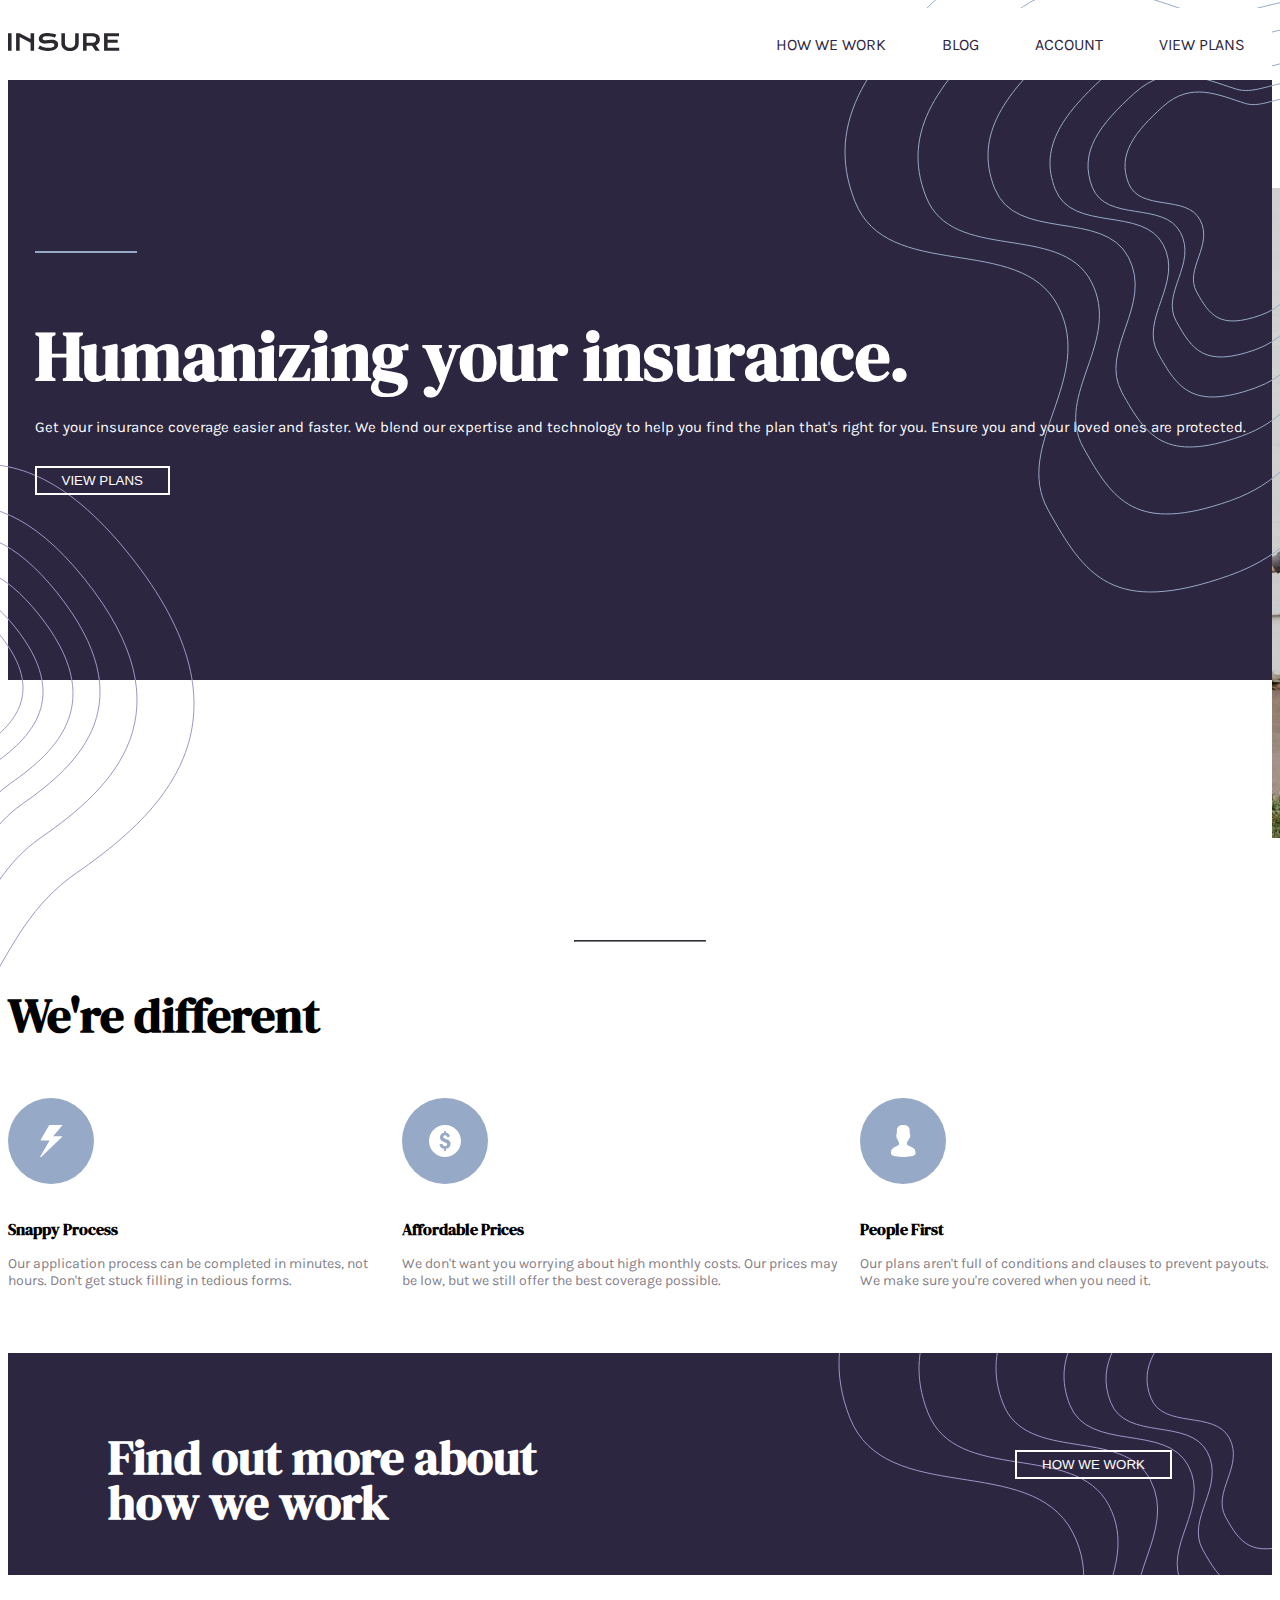
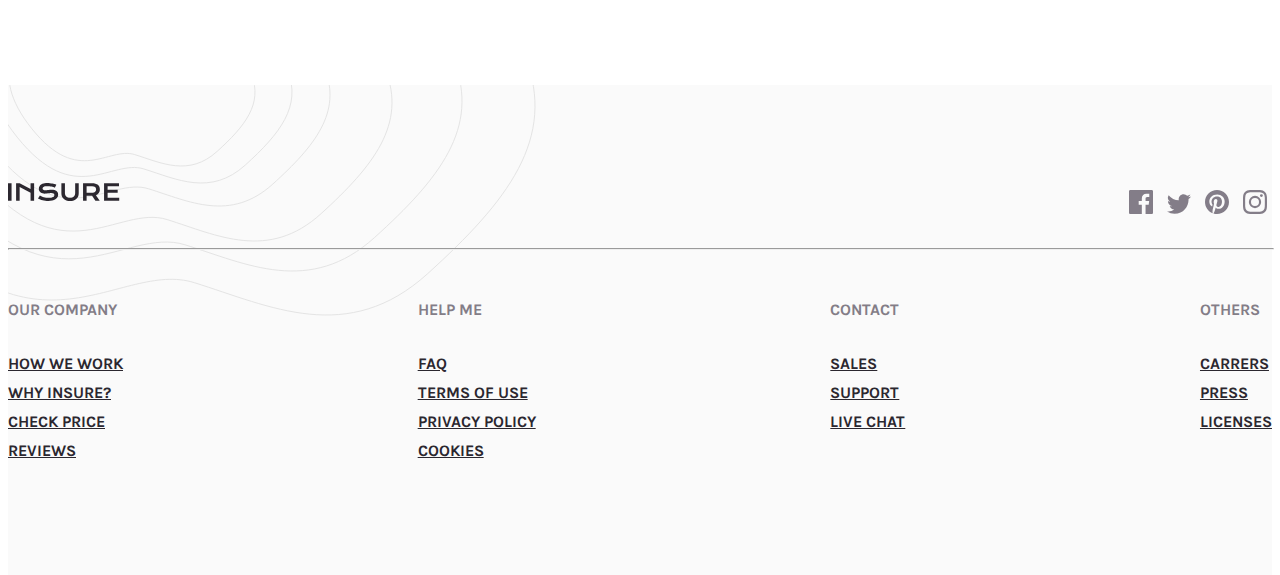
<file: Insure landing page/index.html>
<!DOCTYPE html>
<html>
<head>
    <meta charset='utf-8'>
    <meta http-equiv='X-UA-Compatible' content='IE=edge'>
    <link rel="shortcut icon" href="assets/favicon-32x32.png" />
    <title>Insure landing page</title>
    <meta name='viewport' content='width=device-width, initial-scale=1'>
    <link rel='stylesheet' type='text/css' media='screen' href='style.css'>
    
    <link rel="stylesheet" href="https://stackpath.bootstrapcdn.com/bootstrap/4.5.0/css/bootstrap.min.css" integrity="sha384-9aIt2nRpC12Uk9gS9baDl411NQApFmC26EwAOH8WgZl5MYYxFfc+NcPb1dKGj7Sk" crossorigin="anonymous">
    <script src="https://stackpath.bootstrapcdn.com/bootstrap/4.5.0/js/bootstrap.min.js" integrity="sha384-OgVRvuATP1z7JjHLkuOU7Xw704+h835Lr+6QL9UvYjZE3Ipu6Tp75j7Bh/kR0JKI" crossorigin="anonymous"></script>
    
    <link rel="stylesheet" href="https://pro.fontawesome.com/releases/v5.13.0/css/all.css">
    <link href="https://fonts.googleapis.com/css2?family=Karla:wght@400;700&display=swap" rel="stylesheet"> 
    <link href="https://fonts.googleapis.com/css2?family=DM+Serif+Display&display=swap" rel="stylesheet"> 
</head>
<body id="content">
    <div>
        <header>
            <div class="menu content" id="menu">
                <a><img src="assets/logo.svg"></a>
                <nav class="menu-desktop" id="menu-desktop">
                    <ul class="menu-desktop-options">
                        <li>
                            <a href="#">How we work</a>
                        </li>
                        <li>
                            <a href="#">Blog</a>
                        </li>
                        <li>
                            <a href="#">Account</a>
                        </li>
                        <li>
                            <a href="#">View plans</a>
                        </li>
                    </ul>
                </nav>
                <div class="menu-mobile-buttons" id="menu-mobile-buttons">
                    <button class="open-menu-mobile" id="open-menu-mobile" onclick="openMenuMobile()"><i class="fas fa-bars"></i></button>
                    <button class="close-menu-mobile" id="close-menu-mobile" onclick="closeMenuMobile()"><i class="fas fa-times"></i></button>
                </div>
            </div>
            <nav class="menu-mobile" id="menu-mobile">
                <ul class="menu-mobile-options" id="menu-mobile-options">
                    <li>
                        <a href="#">How we work</a>
                    </li>
                    <li>
                        <a href="#">Blog</a>
                    </li>
                    <li>
                        <a href="#">Account</a>
                    </li>
                    <li>
                        <a href="#">View plans</a>
                    </li>
                </ul>
            </nav>
        </header>
        <div class="banner">
            <div id="banner-content" class="banner-content content">
                <div class="banner-text col-lg-6">
                    <hr>
                    <h1>Humanizing your insurance.</h1>
                    <p>Get your insurance coverage easier and faster. We blend our expertise and technology to help you find
                        the plan that's right for you. Ensure you and your loved ones are protected.
                    </p>
                    <button>View plans</button>
                </div>
                <div class="banner-img col-lg-6">
                    <img src="assets/image-intro-desktop.jpg" id="image-desktop" class="image-desktop">
                    <img src="assets/image-intro-mobile.jpg" id="image-mobile" class="image-mobile">
                </div>
            </div>
            <div class="banner-bg-image-desk"></div>
            <div class="banner-bg-image"></div>
        </div>
        
        <main class="main-block container">
            <hr>   
            <h1>We're different</h1>
            <div class="main-text">
                <div class="cards col-lg-4">
                    <img src="assets/icon-snappy-process.svg">
                    <h4>Snappy Process</h4>
                    <p>Our application process can be completed in minutes, not hours. Don't get stuck filling in tedious forms.</p>
                </div>
                <div class="cards col-lg-4">
                    <img src="assets/icon-affordable-prices.svg">
                    <h4>Affordable Prices</h4>
                    <p>We don't want you worrying about high monthly costs. Our prices may be low, but we still offer the best coverage possible.</p>
                </div>
                <div class="cards col-lg-4">
                    <img src="assets/icon-people-first.svg">
                    <h4>People First</h4>
                    <p>Our plans aren't full of conditions and clauses to prevent payouts. We make sure you're covered when you need it.</p>
                </div>
            </div>
            <div class="main-block-howwework">
                <h1>Find out more about how we work</h1>
                <button>How we work</button>
            </div>
        </main>
        <footer>
            <div class="container">
                <div class="footer-icons">
                    <img src="assets/logo.svg">
                    <div class="icons-group">
                        <a href="#"><img src="assets/icon-facebook.svg"></a>
                        <a href="#"><img src="assets/icon-twitter.svg"></a>
                        <a href="#"><img src="assets/icon-pinterest.svg"></a>
                        <a href="#"><img src="assets/icon-instagram.svg"></a>
                    </div>
                </div>
                <hr>
                <div class="footer-links">
                    <div>
                        <p>Our company</p>
                        <div>
                            <a href="#">How we work</a>
                            <a href="#">Why insure?</a>
                            <a href="#">Check price</a>
                            <a href="#">Reviews</a>
                        </div>
                    </div>
                    <div>
                        <p>Help me</p>
                        <div>
                            <a href="#">FAQ</a>
                            <a href="#">Terms of use</a>
                            <a href="#">Privacy policy</a>
                            <a href="#">Cookies</a>
                        </div>
                    </div>
                    <div>
                        <p>Contact</p>
                        <div>
                            <a href="#">Sales</a>
                            <a href="#">Support</a>
                            <a href="#">Live chat</a>
                        </div>
                    </div>
                    <div>
                        <div>
                            <p>Others</p>
                            <a href="#">Carrers</a>
                            <a href="#">Press</a>
                            <a href="#">Licenses</a>
                        </div>
                    </div>
                </div>
            </div>
        </footer>
    </div>
    <script src='main.js'></script>
</body>
</html>
</file>
<file: Insure landing page/style.css>
:root{
    --dark-violet-color: hsl(256, 26%, 20%);
    --grayish-blue-color: hsl(216, 30%, 68%);
    --very-dark-violet: hsl(270, 9%, 17%);
    --dark-grayish-violet: hsl(273, 4%, 51%);
    --very-light-gray: hsl(0, 0%, 98%);
    --white-color: #fff;
    --black-color: #000;
    --main-font: 'Karla';
    --detail-font: 'DM Serif Display';
}

body, html {
    height: 100%;
    font-family: var(--main-font) !important;
}
button{
    background-color: unset;
    border: 2px solid var(--white-color);
    color: var(--white-color);
    padding:  5px 25px;
    text-transform: uppercase !important;
}
.block-scroll {
    height: 100%;
    overflow: hidden;
}

.image-mobile,
.image-desktop,
.menu-desktop,
.menu-mobile,
.menu-mobile-buttons,
.close-menu-mobile{
    display: none;
}

.active{
    display: block;
}

.menu{
    align-items: center;
    display: flex;
    justify-content: space-between;
    padding: 20px;
}
.menu img{
    height: 100%;
}
.menu button{
    background-color: unset;
    border: 1px solid var(--very-dark-violet);
    padding: 1px 7px 2px 7px;
    width: 30px;
}
.menu ul li,
.menu-mobile ul li{
    list-style: none;
}
.menu ul li a, 
.menu-mobile ul li a{
    border: 2px solid;
    padding: 10px;
    text-decoration: none;
    text-transform: uppercase;
}
.menu .menu-mobile-buttons button{
    color: var(--black-color);
}
.menu-mobile .menu-mobile-options{
    background-color: var(--very-dark-violet);
    background-image: url("assets/bg-pattern-mobile-nav.svg");
    background-position-y: bottom;
    background-repeat: no-repeat;
    background-size: contain;
    height: 94vh;
    left: 0;
    padding: 15px;
    position: fixed;
    text-align: center;
    width: 100%;
    z-index: 9999;
}
.menu-mobile .menu-mobile-options a{
    color: #fff;
    display: block;
    border-color: var(--very-dark-violet);
    font-size: 18px;
    width: 100%;
    margin-bottom: 2px;
}
.menu-mobile .menu-mobile-options a:hover{
    border-color: var(--very-light-gray);
}

/*--- BANNER ---*/
hr{
    display: none;
}
.banner{
    background-color: var(--dark-violet-color);
}
.banner .banner-content{
    display: flex;
    flex-direction: column-reverse;
    position: relative;
    z-index: 9;
}
.banner .banner-img,
.banner .banner-text{
    padding: 0;
}
.banner .banner-img .image-mobile{
    width: 100%;
    height: auto;
}
.banner .banner-text{
    background: url("assets/bg-pattern-intro-left-mobile.svg") no-repeat left top;
    color: var(--white-color);
    text-align: center;
    padding: 80px 20px;
}
.banner .banner-text h1, 
.banner .banner-text p{
    margin: auto;
    max-width: 300px;
}
.banner .banner-text h1{
    font-family: var(--detail-font);
    line-height: 40px;
    margin-bottom: 15px;
}
.banner .banner-text p{
    font-size: 15px;
}
.banner .banner-text button{
    margin-top: 30px;
}
.banner-bg-image{
    background: url("assets/bg-pattern-intro-right-mobile.svg") no-repeat right bottom;
    height: 330px;
    margin-top: -150px;
    position: absolute;
    width: 100%;
}

/*--- MAIN BLOCK ---*/
.main-block{
    text-align: center;
    margin-top: 120px;
}
.main-block hr{
    border-color: var(--dark-grayish-violet);
    display: flex;
    margin-bottom: 40px;
    width: 130px;
}
.main-block h1,
.main-block .main-text .cards h4{
    font-family: var(--detail-font);
}
.main-block .main-text h1{
    margin-bottom: 65px;
}
.main-block .main-text .cards{
    margin-bottom: 50px;
}
.main-block .main-text .cards h4{
    margin: 30px 0 15px 0;
}
.main-block .main-text .cards p{
    color: var(--dark-grayish-violet);
    font-size: 14px;
}

/*--- BLOCK HOW WE WORK ---*/
.main-block .main-block-howwework{
    background: url("assets/bg-pattern-how-we-work-mobile.svg") no-repeat right top,
                var(--dark-violet-color);
    color: var(--white-color);
    padding: 70px 20px;
}
.main-block .main-block-howwework h1{
    font-family: var(--detail-font);
}
.main-block .main-block-howwework button{
    margin-top: 30px;
}

/*--- FOOTER ---*/
footer{
    background: url('assets/bg-pattern-footer-mobile.svg') no-repeat top,
                var(--very-light-gray);
    margin-top: 110px;
    padding-bottom: 110px;
    text-align: center; 
}
footer hr{
    display: block;
    margin: 30px 0;
    width: 100%;
}
.footer-icons{
    padding-top: 80px;
}
.footer-icons .icons-group{
    margin-top: 25px;
}
.footer-icons .icons-group a{
    margin: 0 5px;
}
.footer-links{
    font-weight: 700;
    text-transform: uppercase;
}
.footer-links p{
    color: var(--dark-grayish-violet);
    margin: 20px 0 30px 0;
}
.footer-links div{
    display: flex;
    flex-direction: column;
}
.footer-links div a{
    color: var(--very-dark-violet);
    margin: 5px 0;
}
/*====================
------ DESKTOP -------
=====================*/

@media (min-width: 992px){
    header{
        background-color: var(--white-color);
        position: relative;
        z-index: 999;
    }
    .menu{
        padding: 25px 0;
        z-index: 1;
    }
    .menu-desktop .menu-desktop-options{
        display: flex;
        margin: 0;
    }
    .menu-desktop .menu-desktop-options a{
        border-color: var(--white-color);
        color: var(--dark-violet-color);
        font-weight: 400;
        margin-left: 2px;
        padding: 10px 25px;
    }
    .menu-desktop .menu-desktop-options a:hover{
        border-color: var(--dark-violet-color);
    }
    /*--- BANNER ---*/
    .banner{
        color: var(--white-color);
        height: 600px;
        width: 100%;
 
    }
    .banner .banner-content{
        flex-direction: row;
        height: 100%;
        margin-bottom: 108px;
        padding: 0;
    }
    .banner div{
        margin: auto;
        display: flex;
    }
    .banner .banner-img img{
        position: absolute;
    }
    .banner .banner-text{
        background-image: unset;
        display: flex;
        flex-direction: column;
        margin: auto;
        text-align: left;
    }
    .banner .banner-text hr{
        border: 1px solid var(--grayish-blue-color);
        display: block;
        margin: -15px 0 70px 0;
        width: 100px;
    }
    .banner .banner-text h1, 
    .banner .banner-text p{
        margin: 0;
        max-width: none;
    }
    .banner .banner-text h1{
        font-size: 70px;
        line-height: 65px;
        margin-bottom: 30px;
    }
    .banner .banner-text button{
        width: max-content;
    }
    .banner .banner-img{
        margin: 108px 0 0 0;
    }
    .banner-bg-image{
        background: url("assets/bg-pattern-intro-left-desktop.svg") no-repeat left bottom;
        left: 0;
        height: 505px;
        margin: -325px 0 0 0 !important;
        width: 195px;
    }
    .banner-bg-image-desk{
        background: url("assets/bg-pattern-intro-right-desktop.svg") no-repeat right top;
        position: absolute;
        height: 600px;
        top: 0;
        right: 0;
        width: 440px;
        z-index: 99;
    }
    
    /*--- MAIN BLOCK ---*/
    .main-block{
        margin-top: 260px;
        text-align: left;
    }
    .main-block h1{
        font-size: 3rem;
        margin-bottom: 50px;
    }
    
    .main-block .main-text{
        display: flex;
    }
    .main-block .main-text .cards{
        padding: 0
    }
    .main-block .main-text .cards:nth-child(2){
        padding: 0 15px;
    }

    /*--- BLOCK HOW WE WORK ---*/
    .main-block .main-block-howwework{
        align-items: center;
        background: url("assets/bg-pattern-how-we-work-desktop.svg") no-repeat right top,
                    var(--dark-violet-color);
        display: flex;
        padding: 50px 100px;
        justify-content: space-between;
    }
    .main-block .main-block-howwework h1{
        line-height: 45px;
        margin-bottom: 0;
        max-width: 440px;
    }
    .main-block .main-block-howwework button{
        height: max-content;
        margin: 0;
    }

    /*--- FOOTER ---*/
    footer{
        background: url('assets/bg-pattern-footer-desktop.svg') no-repeat left top,
                    var(--very-light-gray);
    }
    .footer-icons{
        display: flex;
        flex-direction: row;
        justify-content: space-between;
    }
    .footer-icons img{
        height: 100%;
        margin: auto 0;
    }
    .footer-icons .icons-group{
        height: max-content;
        width: max-content;
    }
    .footer-links{
        display: flex;
        justify-content: space-between;
        text-align: left;
    }
}
</file>
